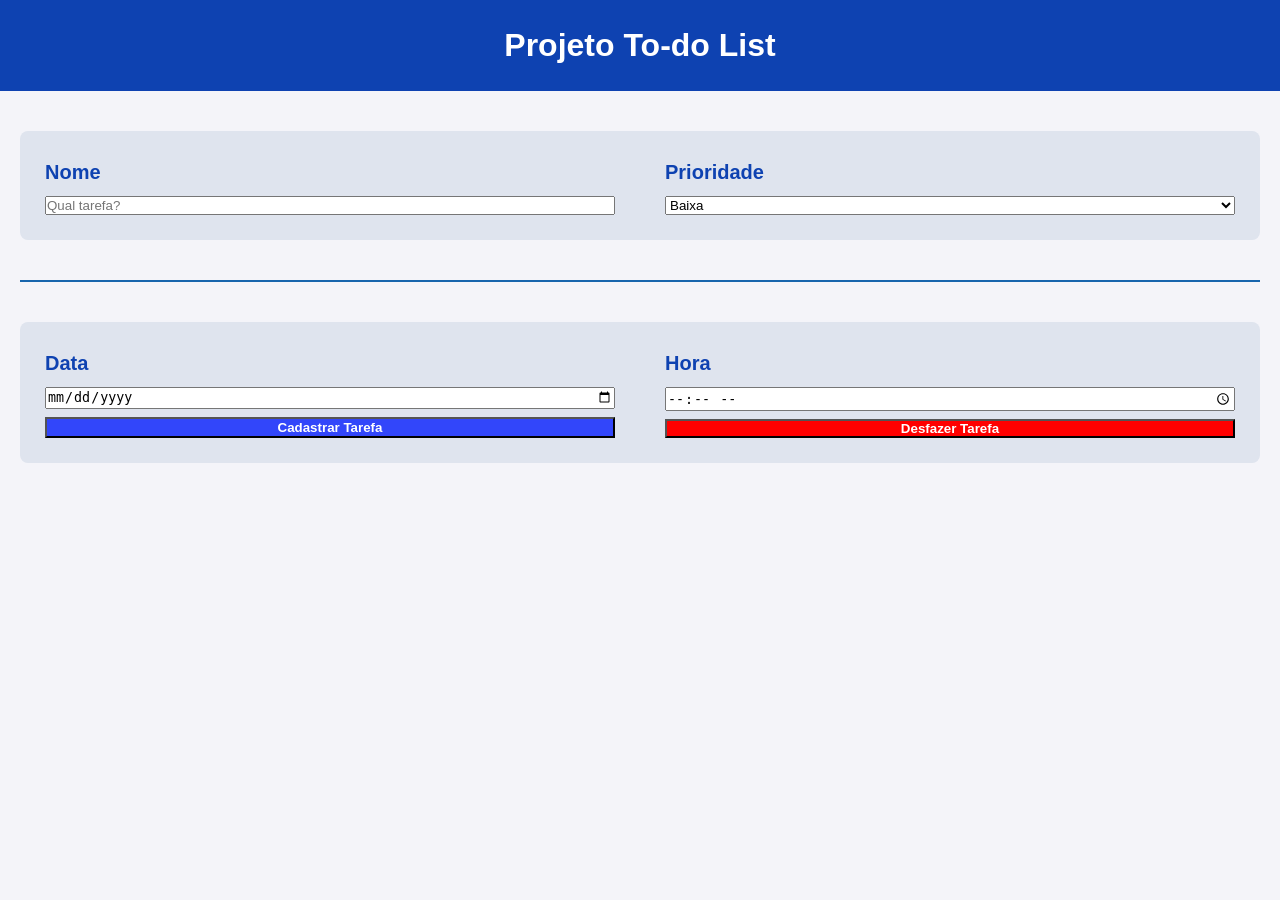
<file: to-do/index.html>
<!DOCTYPE html>
<html lang="pt">

<head>
    <meta charset="UTF-8">
    <meta name="viewport" content="width=device-width, initial-scale=1.0">
    <title>to-do</title>
    <link rel="stylesheet" href="style.css">
</head>

<body>
    <header class="cabeçalho">
        <h1 class="titulo">Projeto To-do List</h1>
    </header>
    <article class="conteudo">
        <div class ="coluna1">
            <label for="NomeTarefa">Nome</label>
            <input type="text" id="nameTarefa" name="nameT" placeholder="Qual tarefa?">
        </div>
        <div class="coluna2">
            <label for="Prioridade">Prioridade</label>
            <select id="prioridade" name="prioridade">
                <option value="Baixa">Baixa</option>
                <option value="Média">Média</option>
                <option value="Alta">Alta</option>
            </select></div>
    </article>
    <div class="linhaHorizontal"></div>
    <article class="conteudo2">
        <div class="coluna1">
            <label for="data">Data</label>
            <input type="date" id="data" name="data">
            <button class="botao1" id="botaoCadastra" name="botaoCadastra">Cadastrar Tarefa</button>
        </div>
        <div class="coluna2">
            <label for="hora">Hora</label>
            <input type="time" id="hora" name="hora">
            <button class="botao2" id="botaoDesfaz" name="botaoDesfaz">Desfazer Tarefa</button>
        </div>
    </article>

    <div id="lista-tarefas" class="lista-container"></div>
    <script src="script.js"></script>
</body>

</html>
</file>
<file: to-do/style.css>
*{
    padding: 0;
    margin: 0;
    box-sizing: border-box;
}
body { 
    font-family: 'Segoe UI', Tahoma, Geneva, Verdana, sans-serif; 
    background-color: #f4f4f9; 
    line-height: 1.6; 
}
.cabeçalho{
    background-color: #0e42b1; 
    color: white; 
    text-align: center; 
    padding: 20px 0;
}
.titulo{
    color: #ffffff
}
.conteudo{
    background-color: #dfe4ee;
    margin: 40px 20px;
    border-radius: 08px;
    display: flex;
    flex-direction: row;
    gap: 20px;
    padding: 10px;
}
.campos{
    margin: 40px 20px;
    border-radius: 08px;
    width: 100%;
}
.linhaHorizontal{
    display: flex;
    text-align: center;
    border-bottom: 2px solid #1765ad;
    margin: 30px 20px;
}
.conteudo2 {
    background-color: #dfe4ee;
    margin: 40px 20px;
    border-radius: 8px;
    display: flex;
    flex-direction: row;
    gap: 20px;
    padding: 10px;
}
.coluna1, .coluna2 {
    font-size: 20px; 
    font-weight: bold;
    color: #0e42b1;
    flex: 1; 
    padding: 15px;
    box-sizing: border-box;
    display: flex;
    flex-direction: column;
    gap: 8px; 
}
.botao1{
    background-color: #3246fa;
    font-weight: bold;
    height: 30%;
    color: #ffffff;
}
.botao2{
    background-color: #ff0000;
    font-weight: bold;
    height: 60%;
    color: #ffffff;
}
.botao3{
    background-color: #04ff04;
    font-weight: bold;
    height: 30%;
    width: 60%;
    color: #ffffff;
    border-radius: 8px;
}
.card-tarefa {
  background-color: #dbdde2;
  color: #0e42b1;
  border-radius: 8px;
  padding: 12px;
  margin-top: 10px;
  margin: 40px 20px;
  box-shadow: 0 2px 4px rgba(0, 0, 0, 0.1);
  display: flex;
  justify-content: space-between;
}
@keyframes blink-animation {
    0% { opacity: 1; transform: scale(1); }
    50% { opacity: 0.4; transform: scale(1.05); }
    100% { opacity: 1; transform: scale(1); }
}

.alert-badge {
    display: none; 
    font-size: 0.75rem;
    font-weight: 800;
    color: white;
    background-color: #ff0000; 
    padding: 4px 10px;
    border-radius: 4px;
    margin-left: auto;
    align-self: center; 
    animation: blink-animation 1s infinite ease-in-out; 
    box-shadow: 0 0 8px rgba(231, 76, 60, 0.6);
}
.card-tarefa.is-due-now:not(.completed) .alert-badge {
    display: inline-block;
}
</file>
